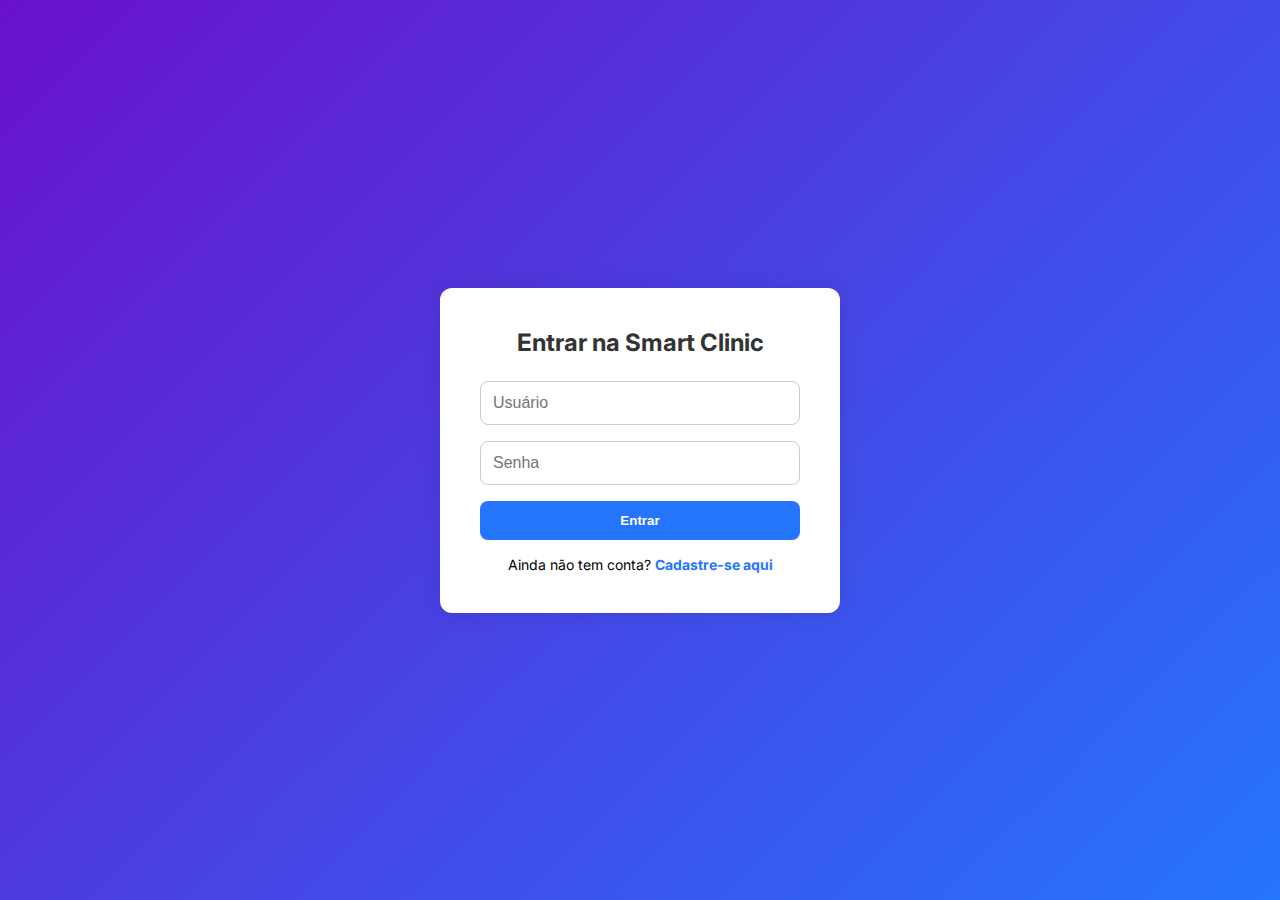
<file: src/main/resources/static/index.html>
<!DOCTYPE html>
<html lang="pt-br">
<head>
    <meta charset="UTF-8" />
    <meta name="viewport" content="width=device-width, initial-scale=1.0"/>
    <title>Entrar na Smart Clinic</title>
    <link href="https://fonts.googleapis.com/css2?family=Inter:wght@400;600&display=swap" rel="stylesheet">
    <style>
        * {
          margin: 0;
          padding: 0;
          box-sizing: border-box;
        }

        body {
          font-family: 'Inter', sans-serif;
          background: linear-gradient(135deg, #6a11cb, #2575fc);
          height: 100vh;
          display: flex;
          justify-content: center;
          align-items: center;
        }

        .container {
          background: white;
          padding: 40px;
          border-radius: 12px;
          box-shadow: 0 0 20px rgba(0,0,0,0.1);
          width: 100%;
          max-width: 400px;
          text-align: center;
        }

        h2 {
          margin-bottom: 24px;
          color: #333;
        }

        input {
          width: 100%;
          padding: 12px;
          margin-bottom: 16px;
          border-radius: 8px;
          border: 1px solid #ccc;
          font-size: 16px;
        }

        button {
          width: 100%;
          padding: 12px;
          background-color: #2575fc;
          color: white;
          font-weight: bold;
          border: none;
          border-radius: 8px;
          cursor: pointer;
          transition: background 0.3s ease;
        }

        button:hover {
          background-color: #1a5edc;
        }

        #errorMessage {
          margin-top: 12px;
          color: red;
          font-size: 14px;
        }

        .link-container {
          margin-top: 16px;
          font-size: 14px;
        }

        .link-container a {
          color: #2575fc;
          text-decoration: none;
          font-weight: bold;
        }

        .link-container a:hover {
          text-decoration: underline;
        }
    </style>
</head>
<body>
<div class="container">
    <h2>Entrar na Smart Clinic</h2>
    <form id="loginForm">
        <input type="text" id="username" placeholder="Usuário" required>
        <input type="password" id="password" placeholder="Senha" required>
        <button type="submit">Entrar</button>
    </form>
    <p id="errorMessage"></p>

    <div class="link-container">
        Ainda não tem conta? <a href="register.html">Cadastre-se aqui</a>
    </div>
</div>


<script src="js/auth.js"></script>
</body>
</html>
</file>
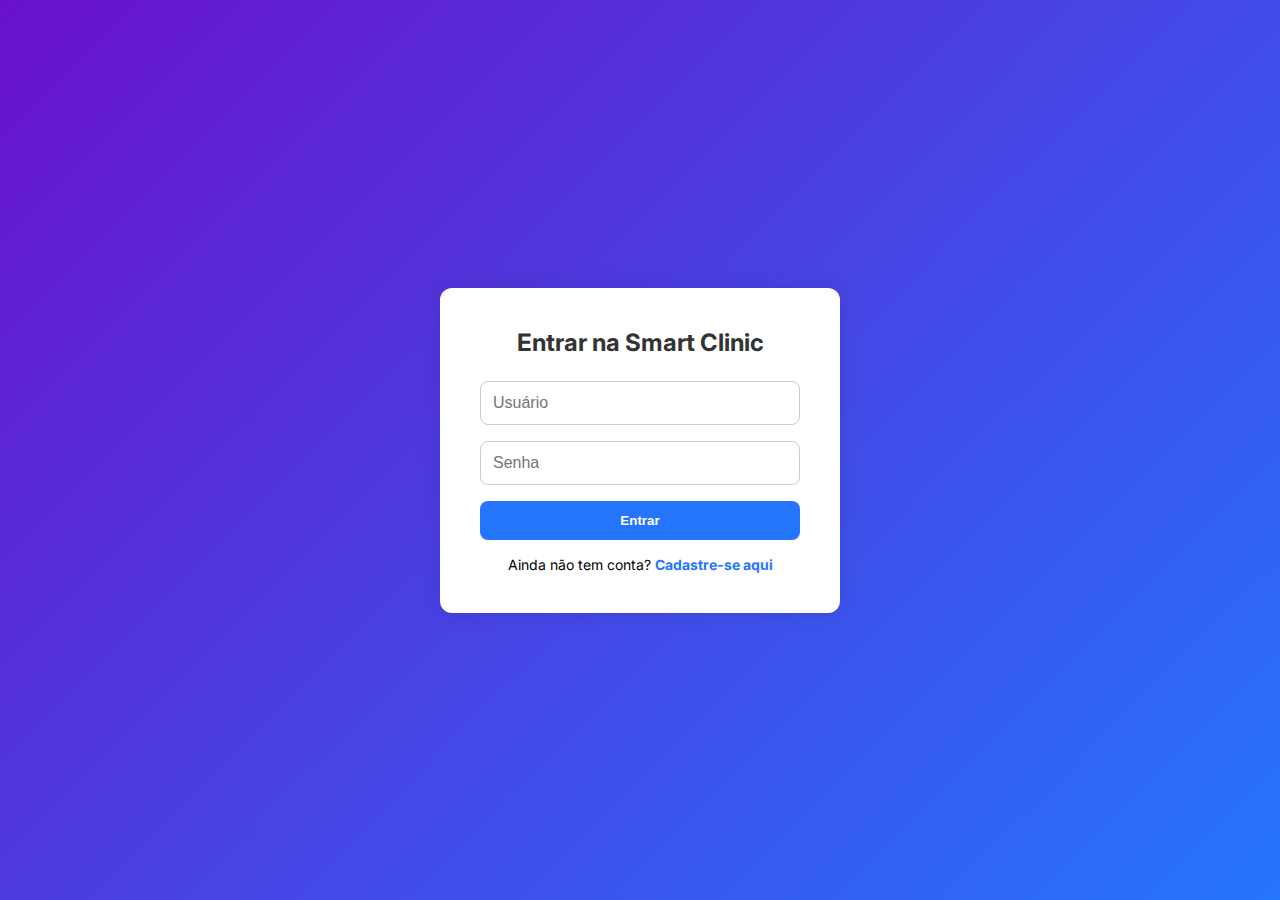
<file: src/main/resources/static/dashboard.html>
<!DOCTYPE html>
<html lang="pt-br">
<head>
    <meta charset="UTF-8" />
    <meta name="viewport" content="width=device-width, initial-scale=1.0"/>
    <title>Dashboard - Smart Clinic</title>
    <link href="https://fonts.googleapis.com/css2?family=Inter:wght@400;600&display=swap" rel="stylesheet">
    <style>
        body {
          font-family: 'Inter', sans-serif;
          background: linear-gradient(135deg, #6a11cb, #2575fc);
          min-height: 100vh;
          margin: 0;
          padding: 0;
          display: flex;
          justify-content: center;
          align-items: center;
        }

        .container {
          background-color: white;
          padding: 30px;
          border-radius: 12px;
          width: 90%;
          max-width: 900px;
          box-shadow: 0 0 20px rgba(0,0,0,0.1);
        }

        h2 {
          text-align: center;
          margin-bottom: 24px;
          color: #333;
        }

        table {
          width: 100%;
          border-collapse: collapse;
          margin-bottom: 20px;
        }

        th, td {
          padding: 12px;
          text-align: left;
          border: 1px solid #ddd;
        }

        th {
          background-color: #f4f4f4;
        }

        .btn {
          padding: 10px 18px;
          background-color: #2575fc;
          color: white;
          font-weight: bold;
          border: none;
          border-radius: 8px;
          cursor: pointer;
          text-decoration: none;
          margin-right: 10px;
          transition: background-color 0.3s ease;
        }

        .btn:hover {
          background-color: #1a5edc;
        }

        .actions {
          text-align: center;
        }
    </style>
</head>
<body>

<div class="container">
    <h2>Bem-vindo ao Painel da Smart Clinic 👨‍⚕️</h2>

    <table id="patientTable">
        <thead>
        <tr>
            <th>ID</th>
            <th>Nome</th>
            <th>Email</th>
            <th>Telefone</th>
            <th>CPF</th>
        </tr>
        </thead>
        <tbody>
        <!-- Dados dos pacientes vão aqui -->
        </tbody>
    </table>

    <div class="actions">
        <a class="btn" href="patient.html">Cadastrar Novo Paciente</a>
        <button class="btn" onclick="logout()">Sair</button>
    </div>
</div>

<script>
    const token = localStorage.getItem("token");

    if (!token) {
      alert("Você precisa estar logado para acessar o dashboard.");
      window.location.href = "index.html";
    }

    function logout() {
      localStorage.removeItem("token");
      window.location.href = "index.html";
    }

    async function loadPatients() {
      try {
        const response = await fetch("http://localhost:8080/api/patients", {
          method: "GET",
          headers: {
            "Authorization": "Bearer " + token
          }
        });

        if (!response.ok) throw new Error("Token inválido ou expirado.");

        const patients = await response.json();
        const tbody = document.querySelector("#patientTable tbody");

        patients.forEach(p => {
          const row = document.createElement("tr");
          row.innerHTML = `
            <td>${p.id}</td>
            <td>${p.name}</td>
            <td>${p.email}</td>
            <td>${p.phone || "-"}</td>
            <td>${p.cpf || "-"}</td>
          `;
          tbody.appendChild(row);
        });

      } catch (error) {
        alert("Acesso negado. Faça login novamente.");
        logout();
      }
    }

    loadPatients();
</script>

</body>
</html>
</file>
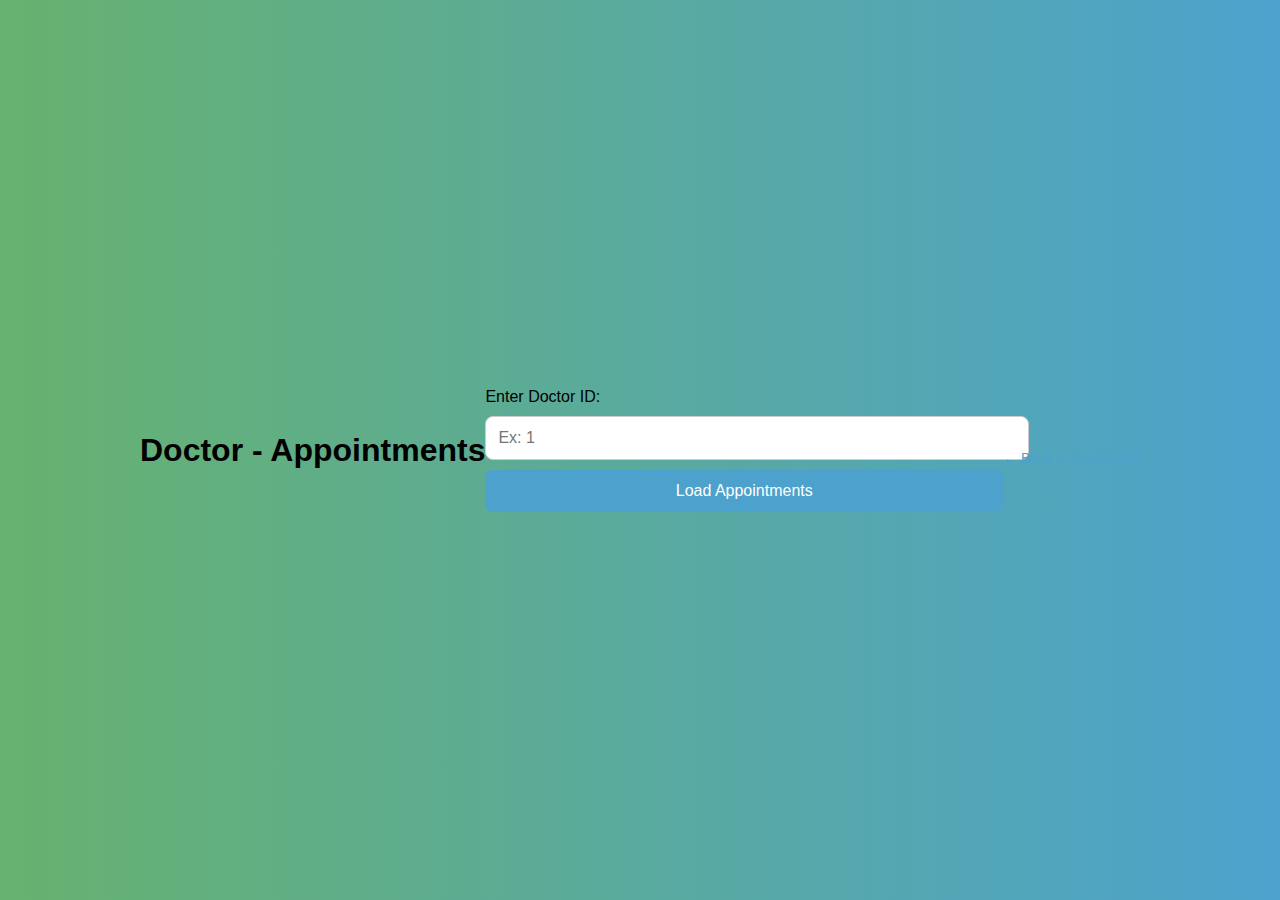
<file: src/main/resources/static/doctor-appointments.html>
<!DOCTYPE html>
<html lang="en">
<head>
    <meta charset="UTF-8">
    <title>Doctor Appointments</title>
    <link rel="stylesheet" href="css/style.css">
</head>
<body>
<h1>Doctor - Appointments</h1>

<div>
    <label for="doctorId">Enter Doctor ID:</label>
    <input type="number" id="doctorId" placeholder="Ex: 1">
    <button onclick="loadDoctor()">Load Appointments</button>
</div>

<div id="doctorDetails" style="margin-top: 20px;"></div>
<div id="appointmentsList"></div>

<br>
<a href="dashboard.html">← Back to Dashboard</a>

<script>
    async function loadDoctor() {
        const id = document.getElementById('doctorId').value;
        if (!id) return alert("Please enter a Doctor ID");

        const token = localStorage.getItem("token"); // JWT token

        const response = await fetch(`http://localhost:8080/api/doctors/${id}`, {
            headers: {
                "Authorization": `Bearer ${token}`
            }
        });

        if (!response.ok) {
            document.getElementById("doctorDetails").innerHTML = "<p style='color:red;'>Doctor not found or unauthorized.</p>";
            document.getElementById("appointmentsList").innerHTML = "";
            return;
        }

        const doctor = await response.json();
        document.getElementById("doctorDetails").innerHTML = `
            <h2>Dr. ${doctor.name} (${doctor.specialty})</h2>
        `;

        if (doctor.appointments && doctor.appointments.length > 0) {
            let listHtml = `<h3>Appointments:</h3><ul>`;
            doctor.appointments.forEach(app => {
                listHtml += `<li>${app.dateTime} - Patient: ${app.patient.name}</li>`;
            });
            listHtml += `</ul>`;
            document.getElementById("appointmentsList").innerHTML = listHtml;
        } else {
            document.getElementById("appointmentsList").innerHTML = "<p>No appointments found.</p>";
        }
    }
</script>
</body>
</html>
</file>
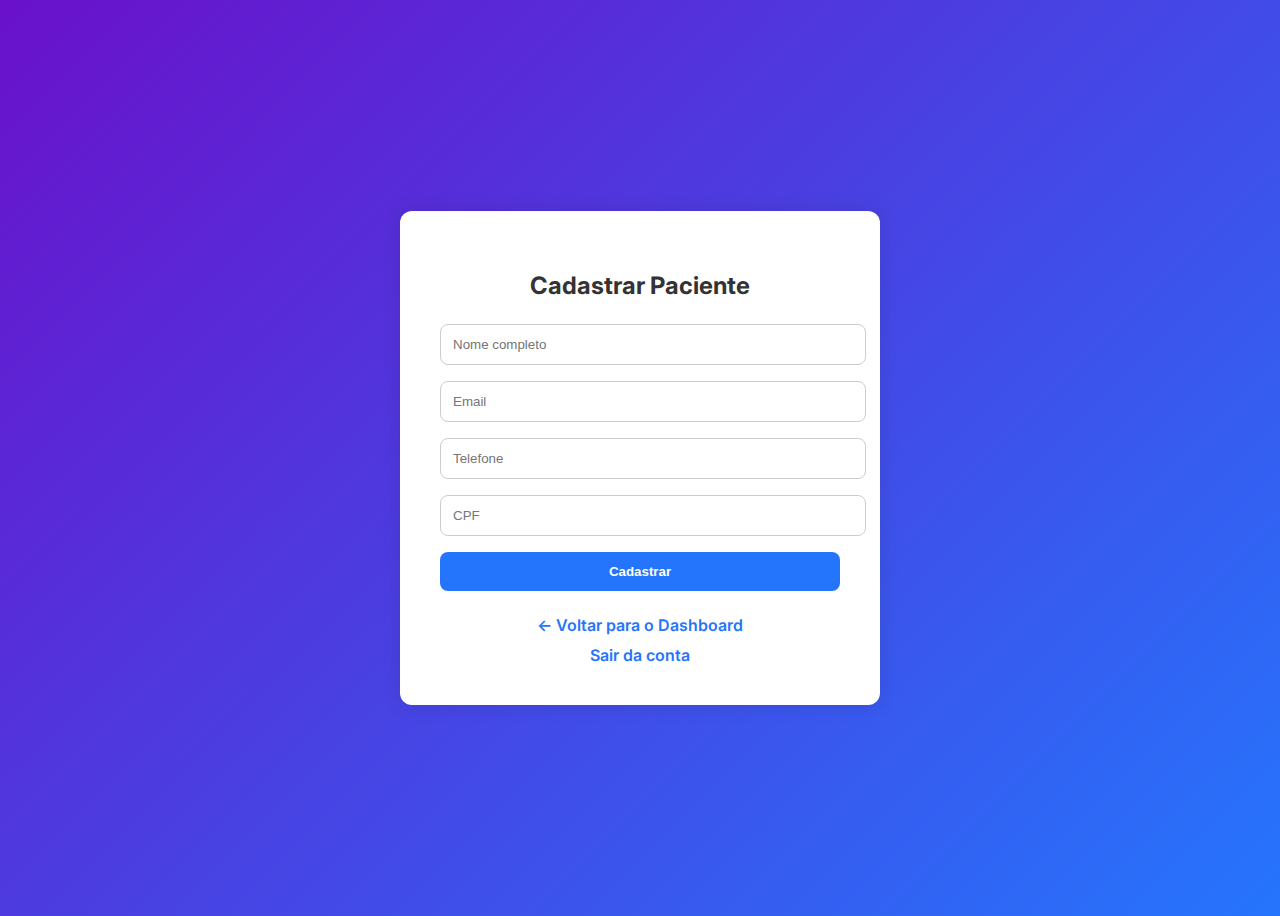
<file: src/main/resources/static/patient.html>
<!DOCTYPE html>
<html lang="pt-br">
<head>
    <meta charset="UTF-8" />
    <meta name="viewport" content="width=device-width, initial-scale=1.0"/>
    <title>Cadastrar Paciente - Smart Clinic</title>
    <link href="https://fonts.googleapis.com/css2?family=Inter:wght@400;600&display=swap" rel="stylesheet">
    <style>
        body {
          font-family: 'Inter', sans-serif;
          background: linear-gradient(135deg, #6a11cb, #2575fc);
          height: 100vh;
          display: flex;
          justify-content: center;
          align-items: center;
        }

        .container {
          background: white;
          padding: 40px;
          border-radius: 12px;
          box-shadow: 0 0 20px rgba(0,0,0,0.1);
          width: 100%;
          max-width: 400px;
          text-align: center;
        }

        h2 {
          margin-bottom: 24px;
          color: #333;
        }

        input {
          width: 100%;
          padding: 12px;
          margin-bottom: 16px;
          border-radius: 8px;
          border: 1px solid #ccc;
        }

        button {
          width: 100%;
          padding: 12px;
          background-color: #2575fc;
          color: white;
          font-weight: bold;
          border: none;
          border-radius: 8px;
          cursor: pointer;
          transition: background 0.3s ease;
          margin-bottom: 10px;
        }

        button:hover {
          background-color: #1a5edc;
        }

        #message {
          margin-top: 12px;
          font-size: 14px;
        }

        .link-button {
          display: block;
          text-align: center;
          text-decoration: none;
          color: #2575fc;
          font-weight: 600;
          margin-top: 10px;
          transition: color 0.3s ease;
        }

        .link-button:hover {
          color: #1a5edc;
          text-decoration: underline;
        }
    </style>
</head>
<body>
<div class="container">
    <h2>Cadastrar Paciente</h2>
    <form id="patientForm">
        <input type="text" id="name" placeholder="Nome completo" required>
        <input type="email" id="email" placeholder="Email" required>
        <input type="text" id="phone" placeholder="Telefone" required>
        <input type="text" id="cpf" placeholder="CPF" required>
        <button type="submit">Cadastrar</button>
    </form>
    <p id="message"></p>

    <!-- Botão Voltar -->
    <a class="link-button" href="dashboard.html">← Voltar para o Dashboard</a>

    <!-- Botão Sair -->
    <a class="link-button" href="#" onclick="logout()">Sair da conta</a>
</div>

<script>
    document.getElementById("patientForm").addEventListener("submit", async function (e) {
      e.preventDefault();

      const name = document.getElementById("name").value;
      const email = document.getElementById("email").value;
      const phone = document.getElementById("phone").value;
      const cpf = document.getElementById("cpf").value;
      const message = document.getElementById("message");

      const token = localStorage.getItem("token");

      try {
        const response = await fetch("http://localhost:8080/api/patients", {
          method: "POST",
          headers: {
            "Content-Type": "application/json",
            "Authorization": "Bearer " + token
          },
          body: JSON.stringify({ name, email, phone, cpf })
        });

        const result = await response.json();

        if (response.ok) {
          message.style.color = "green";
          message.innerText = "Paciente cadastrado com sucesso!";
        } else {
          message.style.color = "red";
          message.innerText = result.message || "Erro ao cadastrar paciente.";
        }
      } catch (error) {
        message.style.color = "red";
        message.innerText = "Erro de conexão com o servidor.";
      }
    });

    function logout() {
      localStorage.removeItem("token");
      window.location.href = "index.html";
    }
</script>
</body>
</html>
</file>
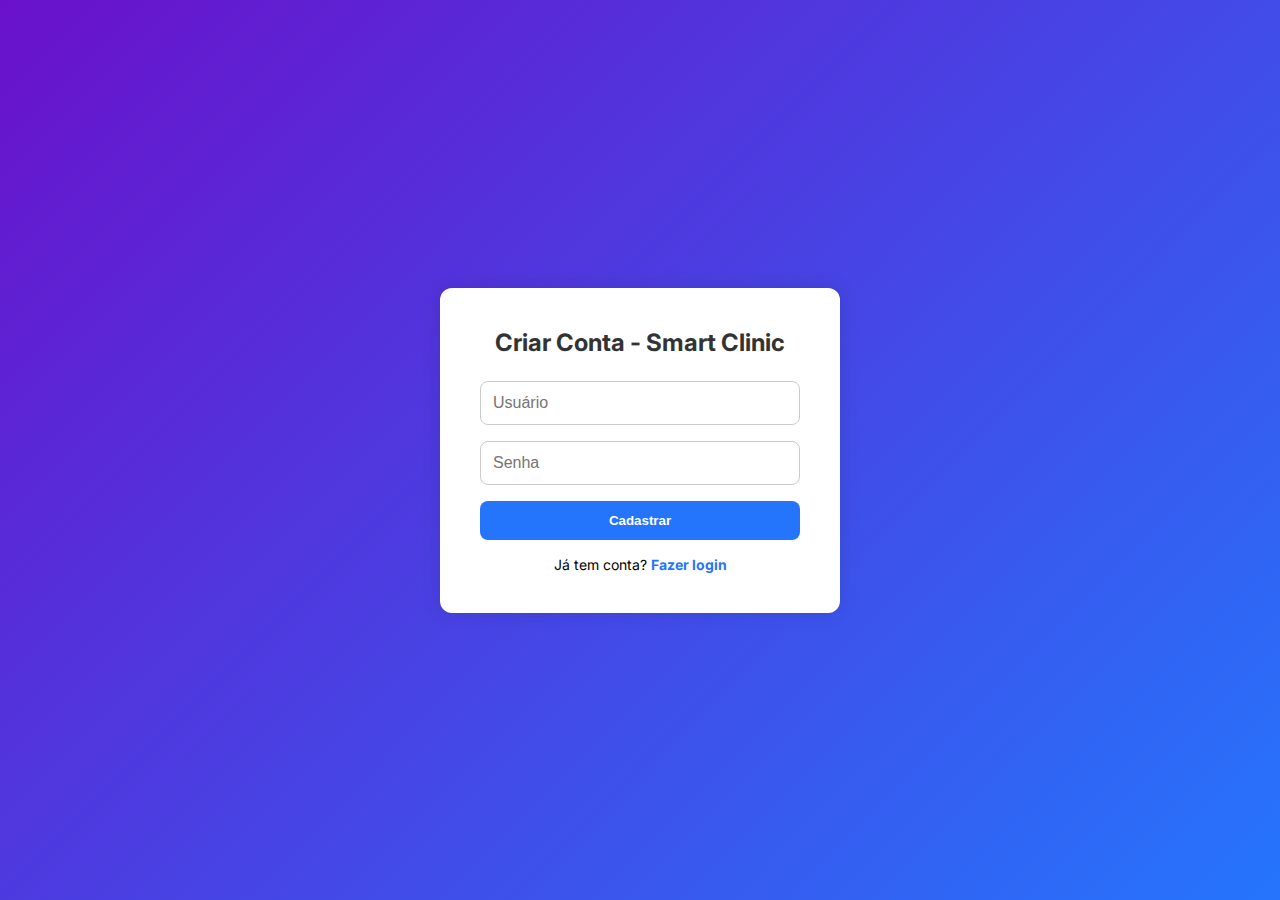
<file: src/main/resources/static/register.html>
<!DOCTYPE html>
<html lang="pt-br">
<head>
    <meta charset="UTF-8" />
    <meta name="viewport" content="width=device-width, initial-scale=1.0"/>
    <title>Criar conta - Smart Clinic</title>
    <link href="https://fonts.googleapis.com/css2?family=Inter:wght@400;600&display=swap" rel="stylesheet">
    <style>
        * {
          margin: 0;
          padding: 0;
          box-sizing: border-box;
        }

        body {
          font-family: 'Inter', sans-serif;
          background: linear-gradient(135deg, #6a11cb, #2575fc);
          height: 100vh;
          display: flex;
          justify-content: center;
          align-items: center;
        }

        .container {
          background: white;
          padding: 40px;
          border-radius: 12px;
          box-shadow: 0 0 20px rgba(0,0,0,0.1);
          width: 100%;
          max-width: 400px;
          text-align: center;
        }

        h2 {
          margin-bottom: 24px;
          color: #333;
        }

        input {
          width: 100%;
          padding: 12px;
          margin-bottom: 16px;
          border-radius: 8px;
          border: 1px solid #ccc;
          font-size: 16px;
        }

        button {
          width: 100%;
          padding: 12px;
          background-color: #2575fc;
          color: white;
          font-weight: bold;
          border: none;
          border-radius: 8px;
          cursor: pointer;
          transition: background 0.3s ease;
        }

        button:hover {
          background-color: #1a5edc;
        }

        #message {
          margin-top: 12px;
          font-size: 14px;
        }

        #message.success {
          color: green;
        }

        #message.error {
          color: red;
        }

        .link-container {
          margin-top: 16px;
          font-size: 14px;
        }

        .link-container a {
          color: #2575fc;
          text-decoration: none;
          font-weight: bold;
        }

        .link-container a:hover {
          text-decoration: underline;
        }
    </style>
</head>
<body>
<div class="container">
    <h2>Criar Conta - Smart Clinic</h2>
    <form id="registerForm">
        <input type="text" id="username" placeholder="Usuário" required />
        <input type="password" id="password" placeholder="Senha" required />
        <button type="submit">Cadastrar</button>
    </form>
    <p id="message"></p>

    <div class="link-container">
        Já tem conta? <a href="index.html">Fazer login</a>
    </div>
</div>

<script>
    document.getElementById("registerForm").addEventListener("submit", async function (e) {
      e.preventDefault();

      const username = document.getElementById("username").value;
      const password = document.getElementById("password").value;
      const message = document.getElementById("message");

      try {
        const response = await fetch("http://localhost:8080/api/auth/register", {
          method: "POST",
          headers: { "Content-Type": "application/json" },
          body: JSON.stringify({ username, password }),
        });

        const result = await response.json();

        if (response.ok) {
          message.className = "success";
          message.innerText = result.message || "Usuário cadastrado com sucesso!";
          setTimeout(() => window.location.href = "index.html", 2000);
        } else {
          message.className = "error";
          message.innerText = result.message || "Erro ao cadastrar.";
        }
      } catch (error) {
        message.className = "error";
        message.innerText = "Erro de conexão com o servidor.";
      }
    });
</script>
</body>
</html>
</file>
<file: src/main/resources/static/css/style.css>
body {
  font-family: 'Segoe UI', Tahoma, Geneva, Verdana, sans-serif;
  background: linear-gradient(to right, #67b26f, #4ca2cd);
  margin: 0;
  padding: 0;
  display: flex;
  height: 100vh;
  justify-content: center;
  align-items: center;
}

.register-container {
  background-color: #ffffff;
  padding: 40px;
  border-radius: 16px;
  box-shadow: 0 0 15px rgba(0,0,0,0.1);
  width: 350px;
  text-align: center;
}

.register-container h2 {
  margin-bottom: 20px;
  color: #333;
}

input {
  width: 100%;
  padding: 12px;
  margin: 10px 0;
  border: 1px solid #ccc;
  border-radius: 8px;
  font-size: 16px;
}

button {
  width: 100%;
  padding: 12px;
  background-color: #4ca2cd;
  color: white;
  font-size: 16px;
  border: none;
  border-radius: 8px;
  cursor: pointer;
  transition: background 0.3s ease;
}

button:hover {
  background-color: #67b26f;
}

a {
  display: block;
  margin-top: 15px;
  text-decoration: none;
  color: #4ca2cd;
  font-size: 14px;
}

#responseMessage {
  margin-top: 10px;
  font-weight: bold;
}
</file>
